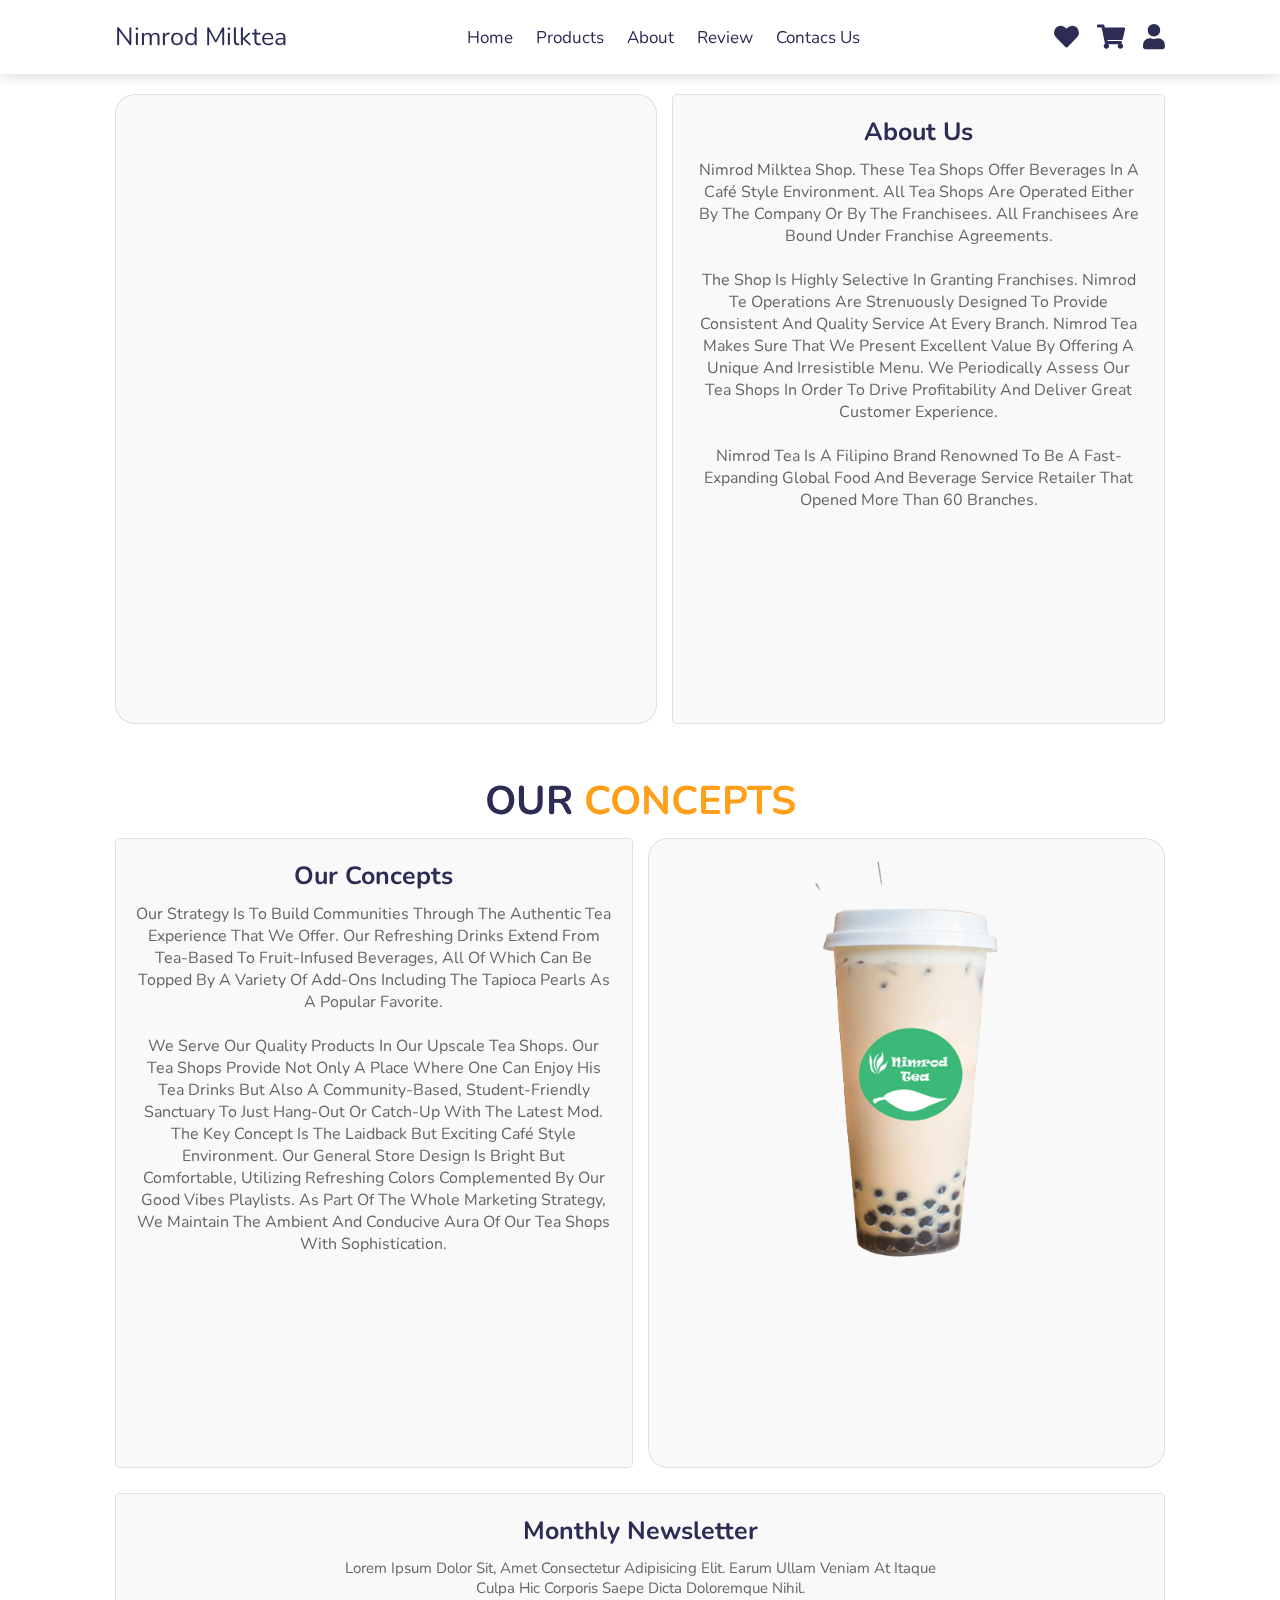
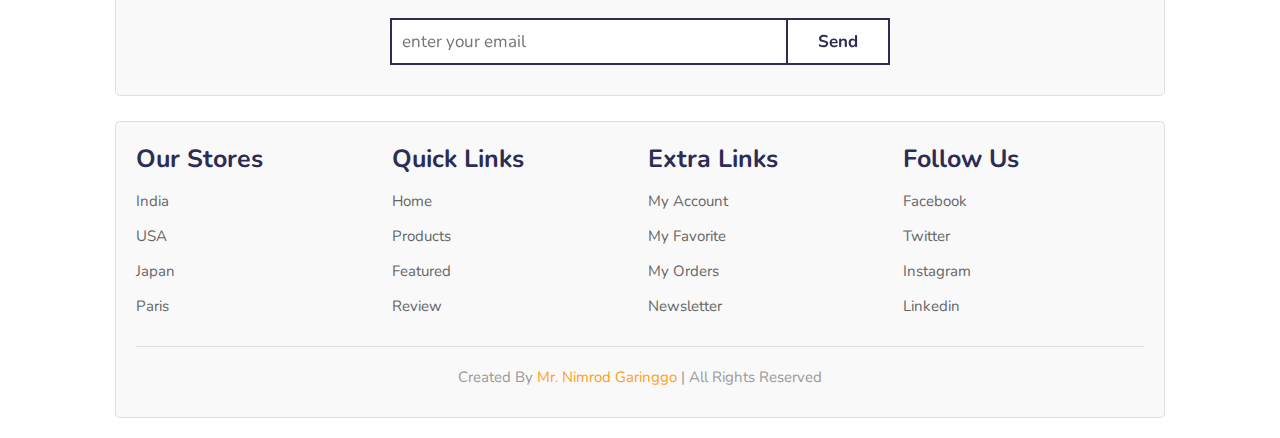
<file: about.html>
<!DOCTYPE html>
<html lang="en">
<head>
    <meta charset="UTF-8">
    <meta name="viewport" content="width=device-width, initial-scale=1.0">
    <title>Nimrod MilkTea Shop</title>
    <link rel="stylesheet" href="https://cdnjs.cloudflare.com/ajax/libs/font-awesome/5.15.3/css/all.min.css">
    <link rel="stylesheet" href="style.css">

</head>
<body>



<header>

    <div id="menu-bar" class="fas fa-bars"></div>
    <div class="logo">
    <a href="#" class="logo">Nimrod Milktea</a>
    </div>
    
 

    <nav class="navbar">
        <a href="./index.html">home</a>
        <a href="./products.html">products</a>
        <a href="./about.html">About</a>
        <a href="#review">review</a>
        <a href="#footer">Contacs Us</a>
    </nav>

    <div class="icons">
        <a href="#" class="fas fa-heart"></a>
        <a href="#" class="fas fa-shopping-cart"></a>
        <a href="#" class="fas fa-user"></a>
    </div>

</header>
<section class="review" id="review">

    <h1 class="heading"> customer's <span>review</span> </h1>

    <div class="box-container">

        <div class="box-map">
            <iframe src="https://www.google.com/maps/embed?pb=!1m18!1m12!1m3!1d3857.520743935292!2d120.87413115100915!3d14.796003789627653!2m3!1f0!2f0!3f0!3m2!1i1024!2i768!4f13.1!3m3!1m2!1s0x339653179f402d05%3A0xa1ccb18d9855bb10!2sSeaWorTEA%20Milktea%20Hub!5e0!3m2!1sen!2sph!4v1656722294079!5m2!1sen!2sph" width="500" height="400" style="border:0;" allowfullscreen="" loading="lazy" referrerpolicy="no-referrer-when-downgrade"></iframe>
        </div>

        <div class="box">
           
            <h3>About Us</h3>
            <p>Nimrod Milktea Shop. These tea shops offer beverages in a café style environment. All tea shops are operated either by the Company or by the franchisees. All franchisees are bound under franchise agreements. 
            <br>
                <br>The Shop is highly selective in granting franchises. Nimrod Te operations are strenuously designed to provide consistent and quality service at every branch. Nimrod Tea makes sure that we present excellent value by offering a unique and irresistible menu. We periodically assess our tea shops in order to drive profitability and deliver great customer experience. 
                <br>
                <br>Nimrod Tea is a Filipino brand renowned to be a fast-expanding global food and beverage service retailer that opened more than 60 branches. 
                <br>
               
        </div>

        

    </div>

</section>

<section class="review" id="review">

    <h1 class="heading"> Our <span>Concepts</span> </h1>

   

    <div class="box-container">

       

        <div class="box">
           
            <h3>Our Concepts</h3>
            <p>Our strategy is to build communities through the authentic tea experience that we offer. Our refreshing drinks extend from tea-based to fruit-infused beverages, all of which can be topped by a variety of add-ons including the tapioca pearls as a popular favorite.
                <br><br>
            
                
            
                
                We serve our quality products in our upscale tea shops. Our tea shops provide not only a place where one can enjoy his tea drinks but also a community-based, student-friendly sanctuary to just hang-out or catch-up with the latest mod. The key concept is the laidback but exciting café style environment. Our general store design is bright but comfortable, utilizing refreshing colors complemented by our good vibes playlists. As part of the whole marketing strategy, we maintain the ambient and conducive aura of our tea shops with sophistication.</p>
               
        </div>

        <div class="box-map">
            <img src="img/milktea3-removebg-preview.png" height="400px">
        </div>

        

    </div>

</section>



<section class="newsletter">

    <div class="content">
        <h3>monthly newsletter</h3>
        <p>Lorem ipsum dolor sit, amet consectetur adipisicing elit. Earum ullam veniam at itaque culpa hic corporis saepe dicta doloremque nihil.</p>
        <form action="">
            <input type="email" placeholder="enter your email" class="box">
            <input type="submit" value="send" class="btn">
        </form>
    </div>

</section>

<section class="footer">

    <div class="box-container">

        <div class="box">
            <h3>our stores</h3>
            <a href="#">india</a>
            <a href="#">USA</a>
            <a href="#">japan</a>
            <a href="#">paris</a>
        </div>

        <div class="box">
            <h3>quick links</h3>
            <a href="#">home</a>
            <a href="#">products</a>
            <a href="#">featured</a>
            <a href="#">review</a>
        </div>

        <div class="box">
            <h3>extra links</h3>
            <a href="#">my account</a>
            <a href="#">my favorite</a>
            <a href="#">my orders</a>
            <a href="#">newsletter</a>
        </div>

        <div class="box">
            <h3>follow us</h3>
            <a href="#">facebook</a>
            <a href="#">twitter</a>
            <a href="#">instagram</a>
            <a href="#">linkedin</a>
        </div>

        <div class="credit">created by <span> mr. Nimrod Garinggo </span> | all rights reserved</div>

    </div>

</section>


<script src="script.js"></script>
    
</body>
</html>
</file>
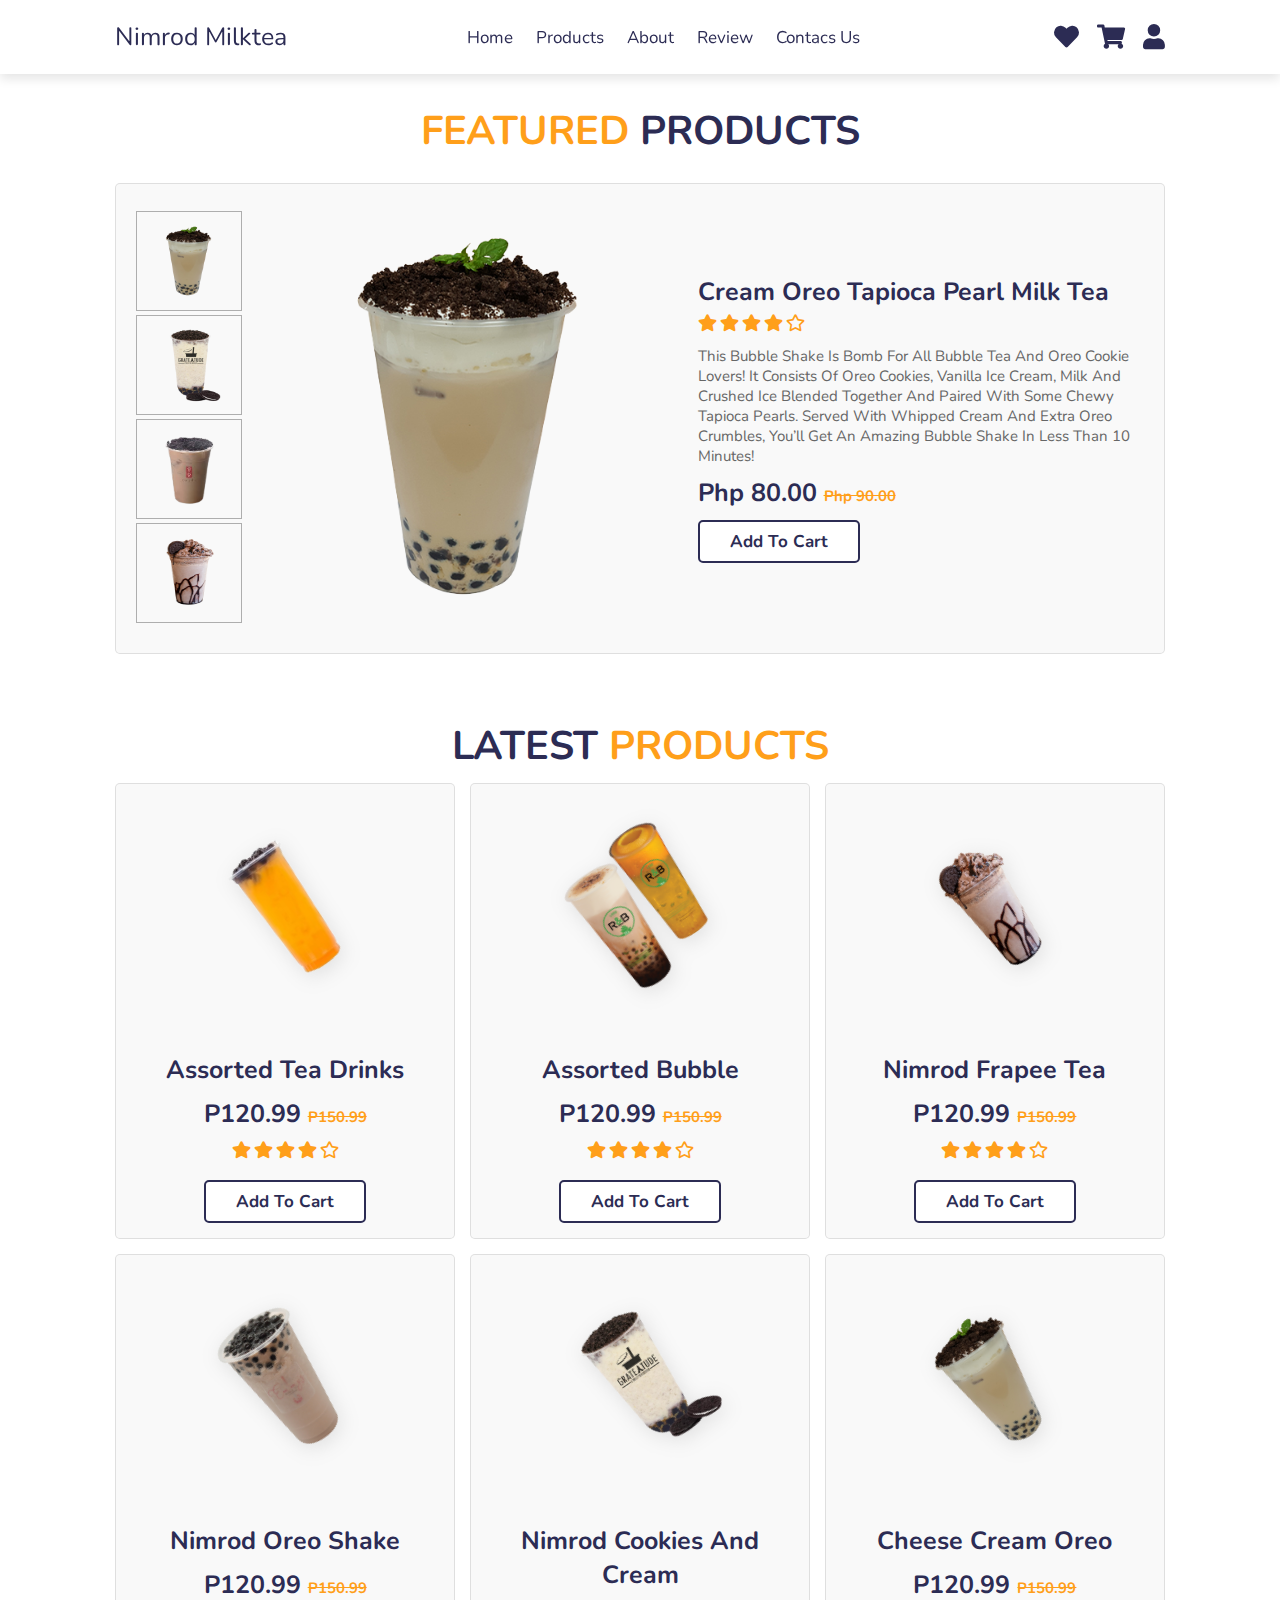
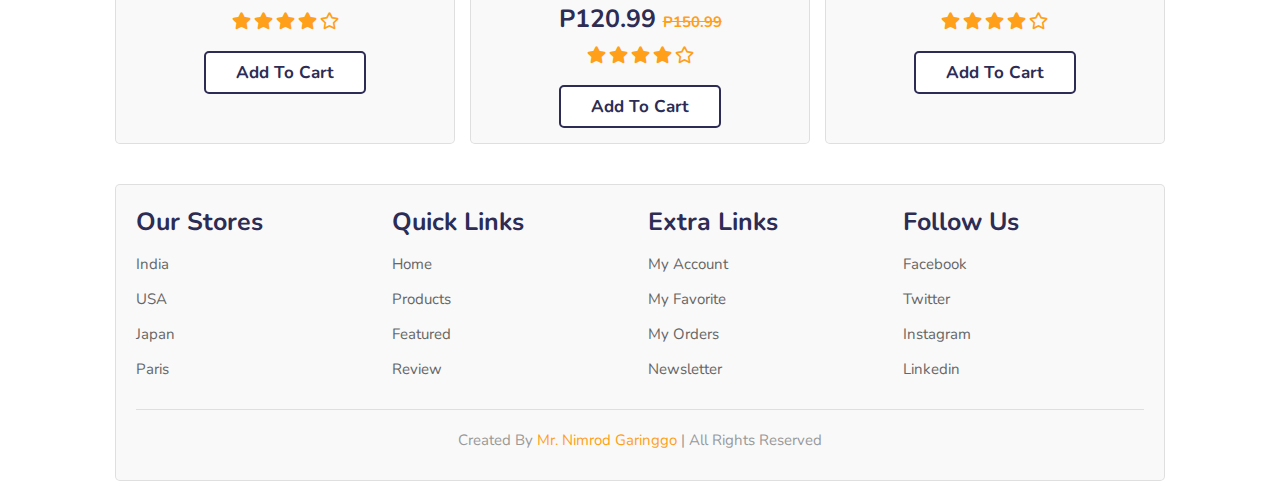
<file: products.html>
<!DOCTYPE html>
<html lang="en">
<head>
    <meta charset="UTF-8">
    <meta http-equiv="X-UA-Compatible" content="IE=edge">
    <meta name="viewport" content="width=device-width, initial-scale=1.0">
    <link rel="stylesheet" href="https://cdnjs.cloudflare.com/ajax/libs/font-awesome/5.15.3/css/all.min.css">
    <link rel="stylesheet" href="style.css">
    <title>Nimrod MilkTea Shop</title>

</head>
<body>

    <header>

        <div id="menu-bar" class="fas fa-bars"></div>
        <div class="logo">
        <a href="#" class="logo">Nimrod Milktea</a>
        </div>
        
     
    
        <nav class="navbar">
            <a href="./index.html">home</a>
            <a href="./products.html">products</a>
            <a href="./about.html">About</a>
            <a href="#review">review</a>
            <a href="#footer">Contacs Us</a>
        </nav>
    
        <div class="icons">
            <a href="#" class="fas fa-heart"></a>
            <a href="#" class="fas fa-shopping-cart"></a>
            <a href="#" class="fas fa-user"></a>
        </div>
    
    </header>
    <section class="featured" id="featured">

        <h1 class="heading"> <span>featured</span> products </h1>
        <h1 class="heading"> <span>featured</span> products </h1>

    
        <div class="row">
            <div class="image-container">
                <div class="small-image">
                    <img src="img/Cheese_Cream_Oreo_Tapioca_Pearl_Milk_Tea-removebg-preview.png" class="featured-image-1" alt="" height="100px">
                    <img src="img/Cookies-N-Cream-Venti-removebg-preview.png" class="featured-image-1" alt="" height="100px">
                    <img src="img/images-removebg-preview.png" class="featured-image-1" alt="" height="100px" >
                    <img src="img/frapee-removebg-preview.png" class="featured-image-1" alt="" height="100px">
                    

               
                </div>
                <div class="big-image">
                    <img src="img/Cheese_Cream_Oreo_Tapioca_Pearl_Milk_Tea-removebg-preview.png" class="big-image-1" alt="">
                </div>
            </div>
            <div class="content">
                <h3>Cream Oreo Tapioca Pearl Milk Tea</h3>
                <div class="stars">
                    <i class="fas fa-star"></i>
                    <i class="fas fa-star"></i>
                    <i class="fas fa-star"></i>
                    <i class="fas fa-star"></i>
                    <i class="far fa-star"></i>
                </div>
                <p>This bubble shake is bomb for all bubble tea and Oreo cookie lovers! It consists of Oreo cookies, vanilla ice cream, milk and crushed ice blended together and paired with some chewy tapioca pearls. Served with whipped cream and extra Oreo crumbles, you’ll get an amazing bubble shake in less than 10 minutes!</p>
                <div class="price">Php 80.00 <span>Php 90.00</span></div>
                <a href="#" class="btn">add to cart</a>
            </div>
        </div>
    
        
    
    </section>
    <section class="products" id="products">

        <h1 class="heading"> latest <span>products</span> </h1>
    
        <div class="box-container">
    
            <div class="box">
                <div class="icons">
                    <a href="#" class="fas fa-heart"></a>
                    <a href="#" class="fas fa-share"></a>
                    <a href="#" class="fas fa-eye"></a>
                </div>
                <img src="img/assorted-tea-drinks--removebg-preview.png" alt="">
                <div class="content">
                    <h3>Assorted tea drinks</h3>
                    <div class="price">P120.99 <span>P150.99</span></div>
                    <div class="stars">
                        <i class="fas fa-star"></i>
                        <i class="fas fa-star"></i>
                        <i class="fas fa-star"></i>
                        <i class="fas fa-star"></i>
                        <i class="far fa-star"></i>
                    </div>
                    <a href="#" class="btn">add to cart</a>
                </div>
            </div>
    
            <div class="box">
                <div class="icons">
                    <a href="#" class="fas fa-heart"></a>
                    <a href="#" class="fas fa-share"></a>
                    <a href="#" class="fas fa-eye"></a>
                </div>
                <img src="img/Updated-Website-Icon_1.png" alt=""> 
                <div class="content">
                    <h3>assorted bubble</h3>
                    <div class="price">P120.99 <span>P150.99</span></div>
                    <div class="stars">
                        <i class="fas fa-star"></i>
                        <i class="fas fa-star"></i>
                        <i class="fas fa-star"></i>
                        <i class="fas fa-star"></i>
                        <i class="far fa-star"></i>
                    </div>
                    <a href="#" class="btn">add to cart</a>
                </div>
            </div>
    
            <div class="box">
                <div class="icons">
                    <a href="#" class="fas fa-heart"></a>
                    <a href="#" class="fas fa-share"></a>
                    <a href="#" class="fas fa-eye"></a>
                </div>
                <img src="img/frapee-removebg-preview.png" alt="">
                <div class="content">
                    <h3>Nimrod Frapee Tea</h3>
                    <div class="price">P120.99 <span>P150.99</span></div>
                    <div class="stars">
                        <i class="fas fa-star"></i>
                        <i class="fas fa-star"></i>
                        <i class="fas fa-star"></i>
                        <i class="fas fa-star"></i>
                        <i class="far fa-star"></i>
                    </div>
                    <a href="#" class="btn">add to cart</a>
                </div>
            </div>
    
            <div class="box">
                <div class="icons">
                    <a href="#" class="fas fa-heart"></a>
                    <a href="#" class="fas fa-share"></a>
                    <a href="#" class="fas fa-eye"></a>
                </div>
                <img src="img/Oreo-Shake-w_-Boba-1-removebg-preview.png" alt="">
                <div class="content">
                    <h3>Nimrod Oreo shake</h3>
                    <div class="price">P120.99 <span>P150.99</span></div>
                    <div class="stars">
                        <i class="fas fa-star"></i>
                        <i class="fas fa-star"></i>
                        <i class="fas fa-star"></i>
                        <i class="fas fa-star"></i>
                        <i class="far fa-star"></i>
                    </div>
                    <a href="#" class="btn">add to cart</a>
                </div>
            </div>
    
            <div class="box">
                <div class="icons">
                    <a href="#" class="fas fa-heart"></a>
                    <a href="#" class="fas fa-share"></a>
                    <a href="#" class="fas fa-eye"></a>
                </div>
                <img src="img/Cookies-N-Cream-Venti-removebg-preview.png" alt="">
                <div class="content">
                    <h3>Nimrod Cookies and Cream</h3>
                    <div class="price">P120.99 <span>P150.99</span></div>
                    <div class="stars">
                        <i class="fas fa-star"></i>
                        <i class="fas fa-star"></i>
                        <i class="fas fa-star"></i>
                        <i class="fas fa-star"></i>
                        <i class="far fa-star"></i>
                    </div>
                    <a href="#" class="btn">add to cart</a>
                </div>
            </div>
    
            <div class="box">
                <div class="icons">
                    <a href="#" class="fas fa-heart"></a>
                    <a href="#" class="fas fa-share"></a>
                    <a href="#" class="fas fa-eye"></a>
                </div>
                <img src="img/Cheese_Cream_Oreo_Tapioca_Pearl_Milk_Tea-removebg-preview.png" alt="">
                <div class="content">
                    <h3>Cheese Cream Oreo</h3>
                    <div class="price">P120.99 <span>P150.99</span></div>
                    <div class="stars">
                        <i class="fas fa-star"></i>
                        <i class="fas fa-star"></i>
                        <i class="fas fa-star"></i>
                        <i class="fas fa-star"></i>
                        <i class="far fa-star"></i>
                    </div>
                    <a href="#" class="btn">add to cart</a>
                </div>
            </div>
    
        </div>
    
    </section>

    <section class="footer">

        <div class="box-container">
    
            <div class="box">
                <h3>our stores</h3>
                <a href="#">india</a>
                <a href="#">USA</a>
                <a href="#">japan</a>
                <a href="#">paris</a>
            </div>
    
            <div class="box">
                <h3>quick links</h3>
                <a href="#">home</a>
                <a href="#">products</a>
                <a href="#">featured</a>
                <a href="#">review</a>
            </div>
    
            <div class="box">
                <h3>extra links</h3>
                <a href="#">my account</a>
                <a href="#">my favorite</a>
                <a href="#">my orders</a>
                <a href="#">newsletter</a>
            </div>
    
            <div class="box">
                <h3>follow us</h3>
                <a href="#">facebook</a>
                <a href="#">twitter</a>
                <a href="#">instagram</a>
                <a href="#">linkedin</a>
            </div>
    
            <div class="credit">created by <span> mr. Nimrod Garinggo </span> | all rights reserved</div>

    
        </div>

    <script src="./script.js"></script>
</body>
</html>
</file>
<file: style.css>
@import url('https://fonts.googleapis.com/css2?family=Nunito:wght@200;300;400;600;700&display=swap');

:root{
  --black:#2c2c54;
  --orange:#ff9f1a;
}

*{
  font-family: 'Nunito', sans-serif;
  margin: 0; padding:0;
  box-sizing: border-box;
  outline: none; border:none;
  text-decoration: none;
  text-transform: capitalize;
  transition: all .2s linear;
}

html{
  font-size: 62.5%;
  overflow-x: hidden;
  scroll-padding-top:6rem;
  scroll-behavior: smooth;
}

section{
  padding:2rem 9%;
}

.heading{
  text-align: center;
  text-transform: uppercase;
  font-size: 4rem;
  color:var(--black);
  padding:1rem;
}

.heading span{
  text-transform: uppercase;
  color:var(--orange);
}

.btn{
  display: inline-block;
  margin-top: 1rem;
  border-radius: .5rem;
  border:.2rem solid var(--black);
  font-weight: bolder;
  font-size: 1.7rem;
  color:var(--black);
  cursor: pointer;
  background:#fff;
  padding:.8rem 3rem;
}

.btn:hover{
  background:var(--orange);
  color:#fff;
}

header{
  position: fixed;
  top:0; left:0; right:0;
  z-index: 1000;
  background:#fff;
  padding:2rem 9%;
  display: flex;
  align-items: center;
  justify-content: space-between;
  box-shadow: 0 .5rem 1rem rgba(0,0,0,.1);
}

header .logo{
  font-size: 2.5rem;
  color:var(--black);
}

header .navbar a{
  font-size: 1.7rem;
  color:var(--black);
  margin:0 1rem;
}

header .navbar a:hover{
  color:var(--orange);
}

header .icons a{
  font-size: 2.5rem;
  color:var(--black);
  margin-left:1.5rem;
}

header .icons a:hover{
  color:var(--orange);
}

#menu-bar{
  font-size: 2.5rem;
  padding: .5rem 1.5rem;
  border:.1rem solid var(--black);
  color:var(--black);
  border-radius: .3rem;
  cursor: pointer;
  display: none;
}

.home{
  padding:0;
  position:relative;
}

.home .slide-container .slide{
  min-height: 100vh;
  display: flex;
  align-items: center;
  flex-wrap: wrap;
  gap:1.5rem;
  padding:0 9%;
  padding-top: 9rem;
}

.home .slide-container .slide .content{
  flex:1 1 40rem;
  animation: slideContent .5s linear 1s backwards;
  margin-top: -50px;
}

@keyframes slideContent{
  0%{
    opacity: 0;
    transform: translateX(-10rem);
  }
}

.home .slide-container .slide .image{

  flex:1 1 50rem;
  padding-bottom: 15rem;
  position: relative;
  z-index: 0;
}

.home .slide-container .slide .image .tea{

  width:80%;
  transform: rotate(-35deg);
  animation:shoe .3s linear;
}

@keyframes shoe{
  0%{
    transform: rotate(0deg) scale(.5);
  }
}

.home .slide-container .slide .image .text{
  position: absolute;
  opacity: 20%;
  top:0; right:0;
  z-index: -1;
  animation:shoeText .5s linear .5s backwards;
}

@keyframes shoeText{
  0%{
    opacity: 0;
    top:-10rem;
  }
}

.home .slide-container .slide .content span{
  font-size: 2rem;
  color:var(--orange);
}

.home .slide-container .slide .content h3{
  font-size: 5rem;
  color:var(--black);
}

.home .slide-container .slide .content p{
  font-size: 1.7rem;
  color:#666;
  padding:.5rem 0;
}

.home .slide-container:nth-child(1) .slide{
  background:url(../images/home-bg-3.jpg) no-repeat;
  background-size: cover;
  background-position: center;
}

.home .slide-container:nth-child(2) .slide{
  background:url(../images/home-bg-2.jpg) no-repeat;
  background-size: cover;
  background-position: center;
}

.home .slide-container:nth-child(3) .slide{
  background:url(../images/home-bg-1.jpg) no-repeat;
  background-size: cover;
  background-position: center;
}

.home .slide-container{
  display: none;
}

.home .slide-container.active{
  display: block;
}

.home #prev,
.home #next{
  position: absolute;
  top:50%; 
  transform:translateY(-50%);
  border-radius: 50%;
  z-index: 100;
  height:5rem;
  width:5rem;
  line-height: 4.5rem;
  font-size: 2rem;
  color:var(--black);
  border:.2rem solid var(--black);
  cursor: pointer;
  text-align: center;
}

.home #prev:hover,
.home #next:hover{
  color:#fff;
  background:var(--orange);
}

.home #prev{
  left:3rem;
}

.home #next{
  right:3rem;
}

.service .box-container{
  display: flex;
  flex-wrap: wrap;
  gap:1.5rem;
  background:#f9f9f9;
  border:.1rem solid rgba(0,0,0,.1);
  border-radius: .5rem;
  padding:2rem;
}

.service .box-container .box{
  text-align: center;
  flex:1 1 30rem
}

.service .box-container .box i{
  font-size: 4rem;
  color:rgba(46, 126, 46, 0.692);
}

.service .box-container .box h3{
  font-size: 2rem;
  color:var(--black);
  padding-top: 1rem;
}

.service .box-container .box p{
  font-size: 1.5rem;
  color:#666;
  padding:1rem 0;
}

.products .box-container{
  display: flex;
  flex-wrap: wrap;
  gap:1.5rem;

}

.products .box-container .box{
  border:.1rem solid rgba(0,0,0,.1);
  border-radius: .5rem;
  text-align: center;
  position: relative;
  overflow: hidden;
  background:#f9f9f9;
  flex:1 1 30rem;
}

.products .box-container .box .content{
  padding:1.5rem;
}

.products .box-container .box img{
  height:15rem;
  transform: rotate(-35deg);
  filter:drop-shadow(0 .5rem 1rem rgba(0,0,0,.1));
  margin:5rem 2rem;
}

.products .box-container .box:hover img{
  transform: rotate(-35deg) scale(1.2);
}

.products .box-container .box .icons{
  display: flex;
  flex-flow: column;
  position: absolute;
  top:.5rem; left:-10rem;
}

.products .box-container .box:hover .icons{
  left:1rem;
}

.products .box-container .box .icons a{
  height:4.5rem;
  width:5rem;
  line-height: 4.5rem;
  font-size: 2rem;
  color:var(--black);
  border:.1rem solid var(--black);
  border-radius: .5rem;
  background:#fff;
  margin-top: .5rem;
}

.products .box-container .box .icons a:hover{
  background:var(--orange);
  color:#fff;
}

.products .box-container .box .content h3{
  color:var(--black);
  font-size: 2.5rem;
}

.products .box-container .box .content .price{
  color:var(--black);
  font-size: 2.5rem;
  font-weight: bolder;
  padding:1rem 0;
}

.products .box-container .box .content .price span{
  color:var(--orange);
  font-size: 1.5rem;
  text-decoration: line-through;
}

.products .box-container .box .content .stars{
  padding-bottom: 1rem;
}

.products .box-container .box .content .stars i{
  font-size: 1.7rem;
  color:var(--orange);
}

.featured .row{
  display: flex;
  flex-wrap: wrap;
  gap:1.5rem;
  border:.1rem solid rgba(0,0,0,.1);
  border-radius: .5rem;
  background:#f9f9f9;
  padding:2rem;
  align-items: center;
  margin:1.5rem 0;
}

.featured .row .content{
  flex:1 1 40rem;
}

.featured .row .image-container{
  display:flex;
  gap:1.5rem;
  align-items: center;
  flex:1 1 50rem;
}

.featured .row .image-container .small-image{
  width:20%;
}

.featured .row .image-container .big-image{
  width:80%;
  padding:1rem;
}

.featured .row .image-container .small-image img{
  width:100%;
  padding:1rem;
  border:.1rem solid rgba(0,0,0,.3);
  cursor: pointer;
}

.featured .row .image-container .small-image img:hover{
  background:#ccc;
}

.featured .row .image-container .big-image img{
  width:100%;
}

.featured .row .image-container .big-image img:hover{
  transform: scale(1.05);
}

.featured .row .content h3{
  font-size: 2.5rem;
  color:var(--black);
}

.featured .row .content .stars i{
  font-size: 1.7rem;
  color:var(--orange);
  padding:.5rem 0;
}

.featured .row .content p{
  font-size: 1.5rem;
  color:#666;
  padding:1rem 0;
}

.featured .row .content .price{
  font-size: 2.5rem;
  color:var(--black);
  font-weight: bolder;
}

.featured .row .content .price span{
  font-size: 1.5rem;
  color:var(--orange);
  text-decoration: line-through;
}

.review .box-container{
  display: flex;
  flex-wrap: wrap;
  gap:1.5rem;
}

.review .box-container .box{
  flex:1 1 30rem;
  text-align: center;
  border:.1rem solid rgba(0,0,0,.1);
  border-radius: .5rem;
  background:#f9f9f9;
  padding:2rem;
}

.review .box-container .box-map{
  flex:1 1 30rem;
  text-align: center;
  border:.1rem solid rgba(0,0,0,.1);
  border-radius: .5rem;
  background:#f9f9f9;
  padding:2rem;
 
  width: 100%;
  height: 70vh;
  border-radius: 2rem;
}

.review .box-container .box img{
  border-radius: 50%;
  object-fit: cover;
  height:15rem;
  width:15rem;
  margin:1rem 0;
}

.review .box-container .box h3{
  font-size: 2.5rem;
  color:var(--black);
}

.review .box-container .box p{
  font-size: 1.6rem;
  color:#666;
  padding:1rem 0;
}

.review .box-container .box .stars i{
  color:var(--orange);
  font-size: 2rem;
}

.newsletter{
  padding-top: .5rem;
  padding-bottom: .5rem;
}

.newsletter .content{
  text-align: center;
  border:.1rem solid rgba(0,0,0,.1);
  border-radius: .5rem;
  background:#f9f9f9;
  padding:2rem;
}

.newsletter .content h3{
  font-size: 2.5rem;
  color:var(--black);
}

.newsletter .content p{
  font-size: 1.5rem;
  color:#666;
  margin:1rem auto;
  max-width: 60rem;
}

.newsletter .content form{
  margin:1rem auto;
  max-width: 50rem;
  display: flex;
}

.newsletter .content form .box{
  width:100%;
  font-size: 1.7rem;
  text-transform: none;
  color:#333;
  padding:1rem;
  border:.2rem solid var(--black);
  border-right: none;
  margin-top: 1rem;
}

.newsletter .content form .btn{
  border-radius: 0;
}

.footer .box-container{
  border:.1rem solid rgba(0,0,0,.1);
  border-radius: .5rem;
  background:#f9f9f9;
  padding:2rem;
  display: flex;
  flex-wrap: wrap;
  gap:1.5rem;
}

.footer .box-container .box{
  flex:1 1 20rem;
}

.footer .box-container .box h3{
  color:var(--black);
  font-size: 2.5rem;
  padding-bottom: 1.5rem;
}

.footer .box-container .box a{
  color:#666;
  font-size: 1.5rem;
  padding-bottom: 1.5rem;
  display: block;
}

.footer .box-container .box a:hover{
  color:var(--orange);
}

.footer .box-container .credit{
  text-align: center;
  width:100%;
  border-top: .1rem solid rgba(0,0,0,.1);
  font-size: 1.5rem;
  padding:1rem;
  padding-top: 2rem;
  color:#999;
}

.footer .box-container .credit span{
  color:var(--orange);
}















/* media queries  */

@media (max-width:991px){

  html{
    font-size: 55%;
  }

  header{
    padding:2rem;
  }

  section{
    padding:2rem;
  }

}

@media (max-width:768px){

  #menu-bar{
    display: block;
  }

  header .navbar{
    position: absolute;
    top:100%; left:-120%;
    width:100%;
    background:#eee;
    border-top: .1rem solid rgba(0,0,0,.1);
  }

  header .navbar.active{
    left:0;
  }

  header .navbar a{
    font-size: 2rem;
    background:#fff;
    border:.1rem solid var(--black);
    border-radius: .5rem;
    padding:1.5rem;
    margin:1.5rem;
    display: block;
    text-align: center;
  }


/*about*/


.about{

  height: 100vh;
}





.about .row{
  display: flex;
  flex-wrap: wrap;
  gap: 5rem;


}

.about .row .map{
  flex:1 1 42rem;
  width: 100%;
  height: 100vh;
  border-radius: 2rem;
}

.about .content{
  flex:1 1 40rem;
}

.about .content h3{
  font-size: 4rem;
  color: black;
  margin-bottom: 3rem;

}
.about .content p{
  padding: 1rem 0;
  line-height: 2;
  color: var(--lightcolor);
  font-size: 1.5rem;
}


.about-btn{
  margin-top: 1rem;
  display: inline-block;
  font-size: 1.5rem;
  color: rgb(35, 35, 36);
  background-color: rgb(124, 145, 156);
  border-radius: .5rem;
  cursor: pointer;
  padding: .8rem 3rem;
  
}

  .home .slide-container .slide .image .text{
    width:60%;
  }

  .home #prev,
  .home #next{
    top:85%;
  }

}

@media (max-width:400px){

  html{
    font-size: 50%;
  }

  .home .slide-container .slide .image{
    padding-bottom: 6rem;
  }

  .heading{
    font-size: 3rem;
  }

}
</file>
